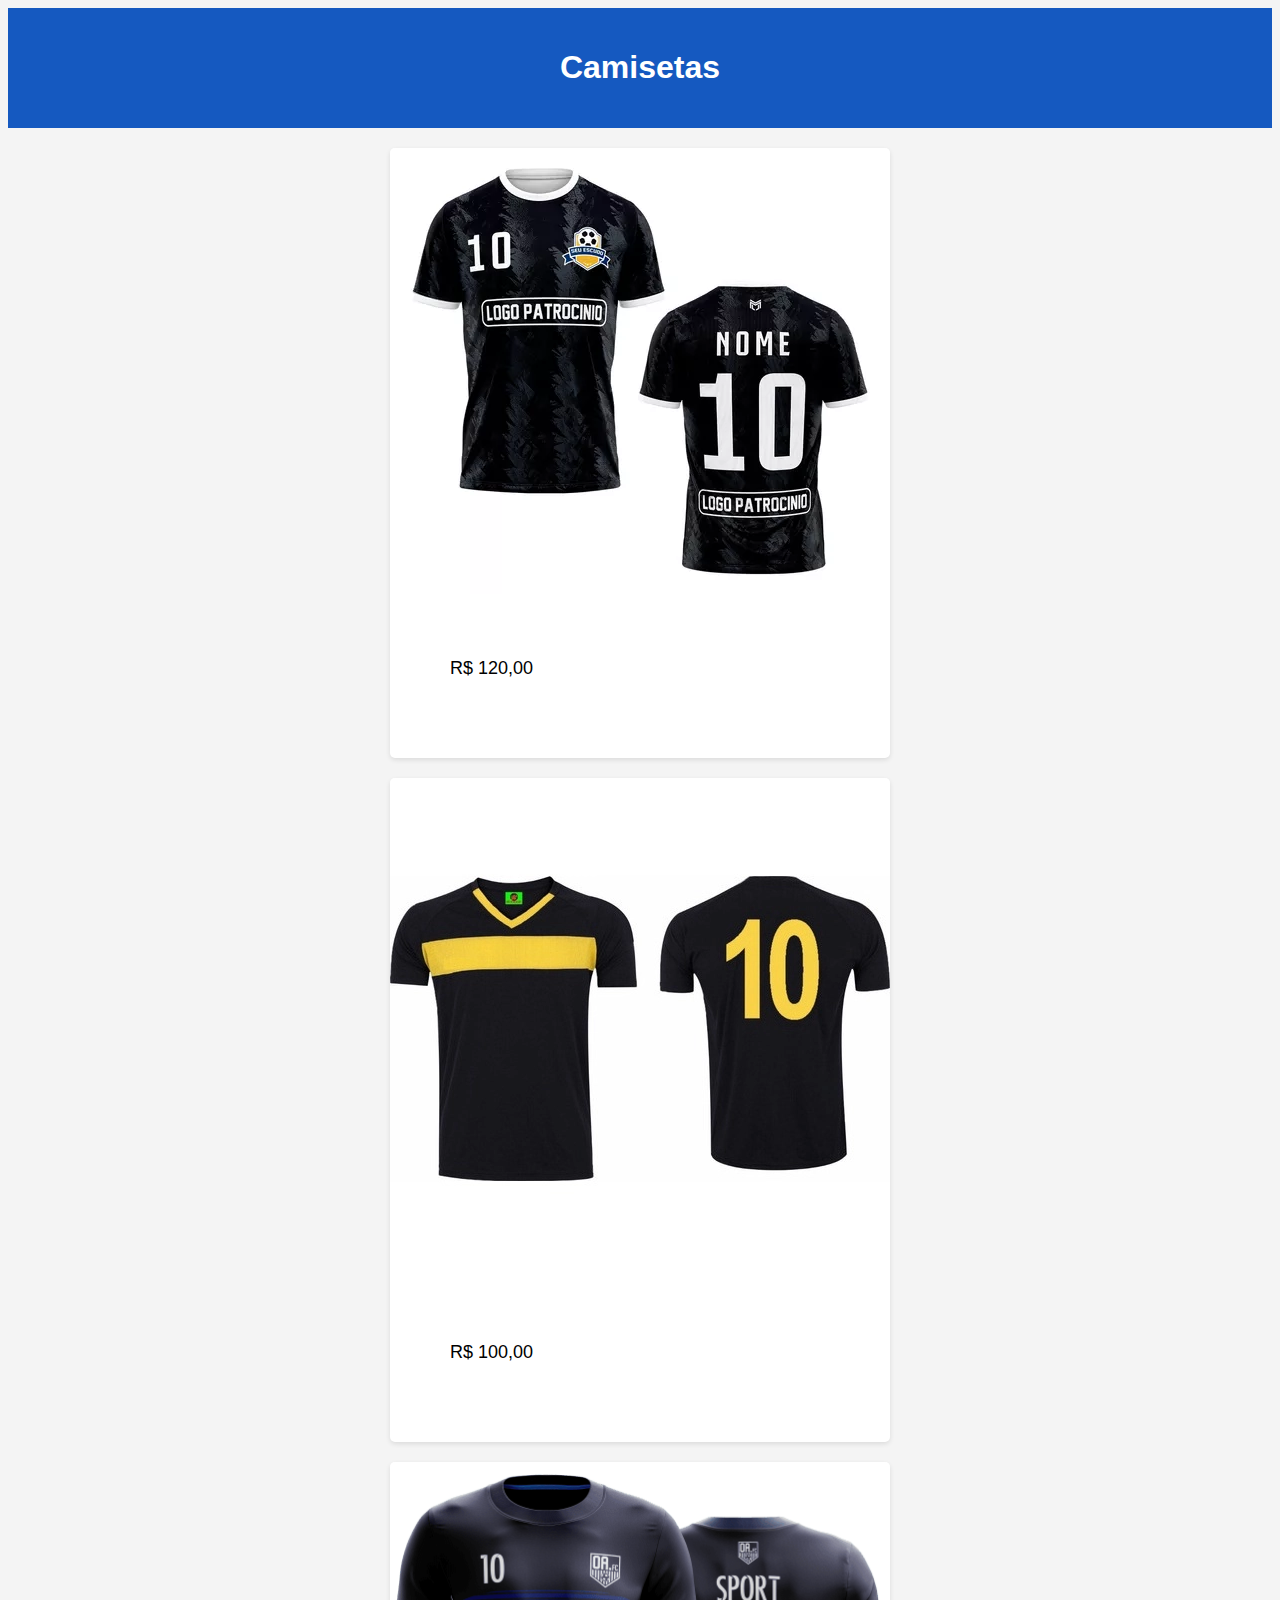
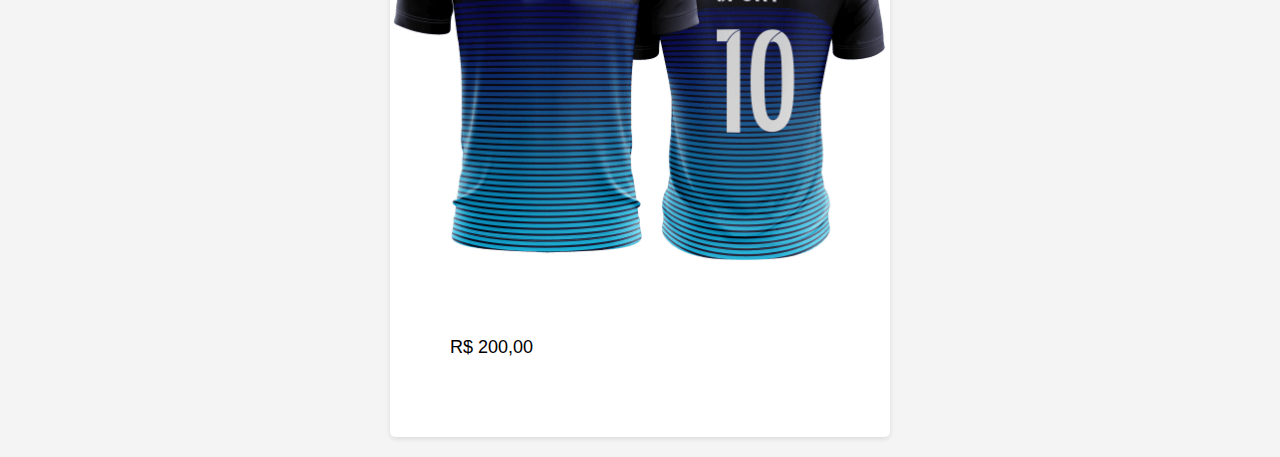
<file: camisas.html>
<!DOCTYPE html>
<html lang="en">
<head>
    <meta charset="UTF-8">
    <meta name="viewport" content="width=device-width, initial-scale=1.0">
    <title>Camisetas</title>
    <style>
        body {
            font-family: Arial, sans-serif;
            margin: 10;
            padding: 10;
            background-color: #f4f4f4;
        }

        header {
            background-color: #1559c0;
            color: #fff;
            padding: 20px 40px;
            text-align: center;
        }

        .container {
            max-width: 500px;
            margin: 20px auto;
            padding: 0 20px;
        }

        .camiseta {
            background-color: #fff;
            border-radius: 5px;
            box-shadow: 0 2px 5px rgba(0,0,0,0.1);
            margin-bottom: 20px;
            overflow: hidden;
        }

        .camiseta img {
            width: 100%;
            height: auto;
        }

        .camiseta .descricao {
            padding: 50px;
        }

        .camiseta .descricao h2 {
            margin-top: 10;
        }

        p {
            font-size: large;
            width: 40px;
            height: 40px;
            position: static;
            top: 10px;
            left: 10px;
            text-align: left;
            white-space: nowrap;
            margin: 10px;
        }
    </style>
</head>
<body>
    <header>
        <h1>Camisetas</h1>
    </header>
    
    <div class="container">
        <div class="camiseta">
            <img src="camisa1.jpg">
            <div class="descricao">
                <p>R$ 120,00</p>
            </div>
        </div>
        <div class="camiseta">
            <img src="camisa2.jpg">
            <div class="descricao">
                <p>R$ 100,00</p>
            </div>
        </div>
        <div class="camiseta">
            <img src="camisa3.jpg">
            <div class="descricao">
                <p>R$ 200,00</p>
            </div>
        </div>
    </div>
</body>
</html>
</file>
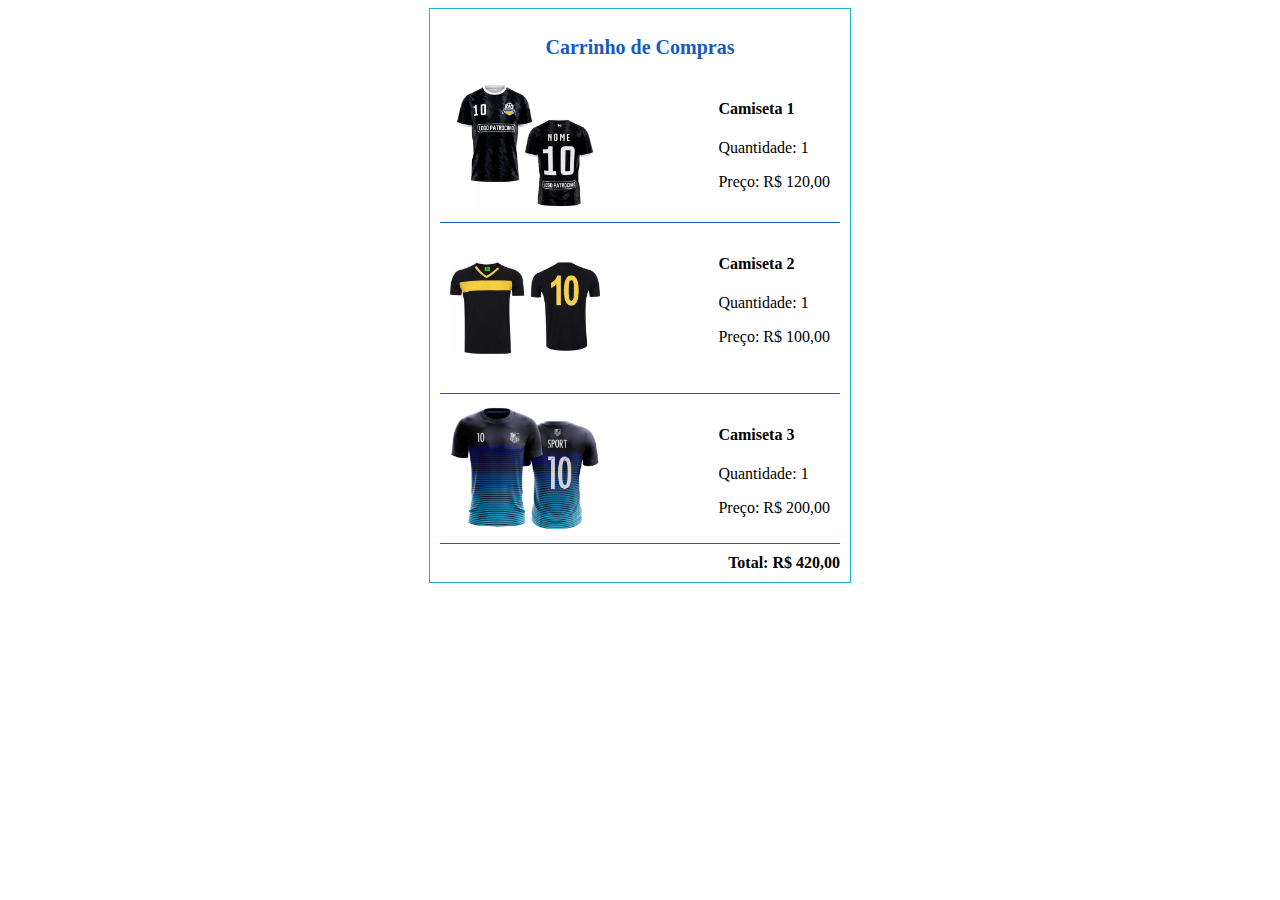
<file: carrinho.html>
<!DOCTYPE html>
<html lang="en">
<head>
    <meta charset="UTF-8">
    <meta name="viewport" content="width=device-width, initial-scale=1.0">
    <header>
        <title>Carrinho de Compras</title>
    </header>
    <style>
        .cart {
            width: 400px;
            border: 1px solid #14bac0;
            padding: 10px;
            margin: 0 auto;
        }

        .cart-title {
            color: #145ac2; 
            text-align: center;
            font-size: 20px;
            font-weight: bold;
            margin-bottom: 10px;
        }

        .cart-item {
            border-bottom: 1px solid #145ac2;
            padding: 10px;
            display: flex;
            justify-content: space-between;
        }

        .cart-item img {
            max-width: 150px;
            max-height: 150px;
            margin-right: 10px;
            background-color: #14bac0;
        }

        .cart-total {
            margin-top: 10px;
            font-weight: bold;
            text-align: right;
        }
    </style>
</head>
<body>
    
    <div class="cart">
        <h2 class="cart-title">Carrinho de Compras</h2>
        <div class="cart-item">
            <img src="camisa1.jpg" alt="Camiseta de Futebol">
            <div>
                <h4>Camiseta 1</h4>
                <p>Quantidade: 1</p>
                <p>Preço: R$ 120,00</p>
            </div>
        </div>
        <div class="cart-item">
            <img src="camisa2.jpg" alt="Camiseta de Futebol">
            <div>
                <h4>Camiseta 2</h4>
                <p>Quantidade: 1</p>
                <p>Preço: R$ 100,00</p>
            </div>
        </div>
        <div class="cart-item">
            <img src="  camisa3.jpg" alt="Camiseta de Futebol">
            <div>
                <h4>Camiseta 3</h4>
                <p>Quantidade: 1</p>
                <p>Preço: R$ 200,00</p>
            </div>
        </div>
        <div class="cart-total">
            Total: R$ 420,00
        </div>
    </div>
</body>
</html>
</file>
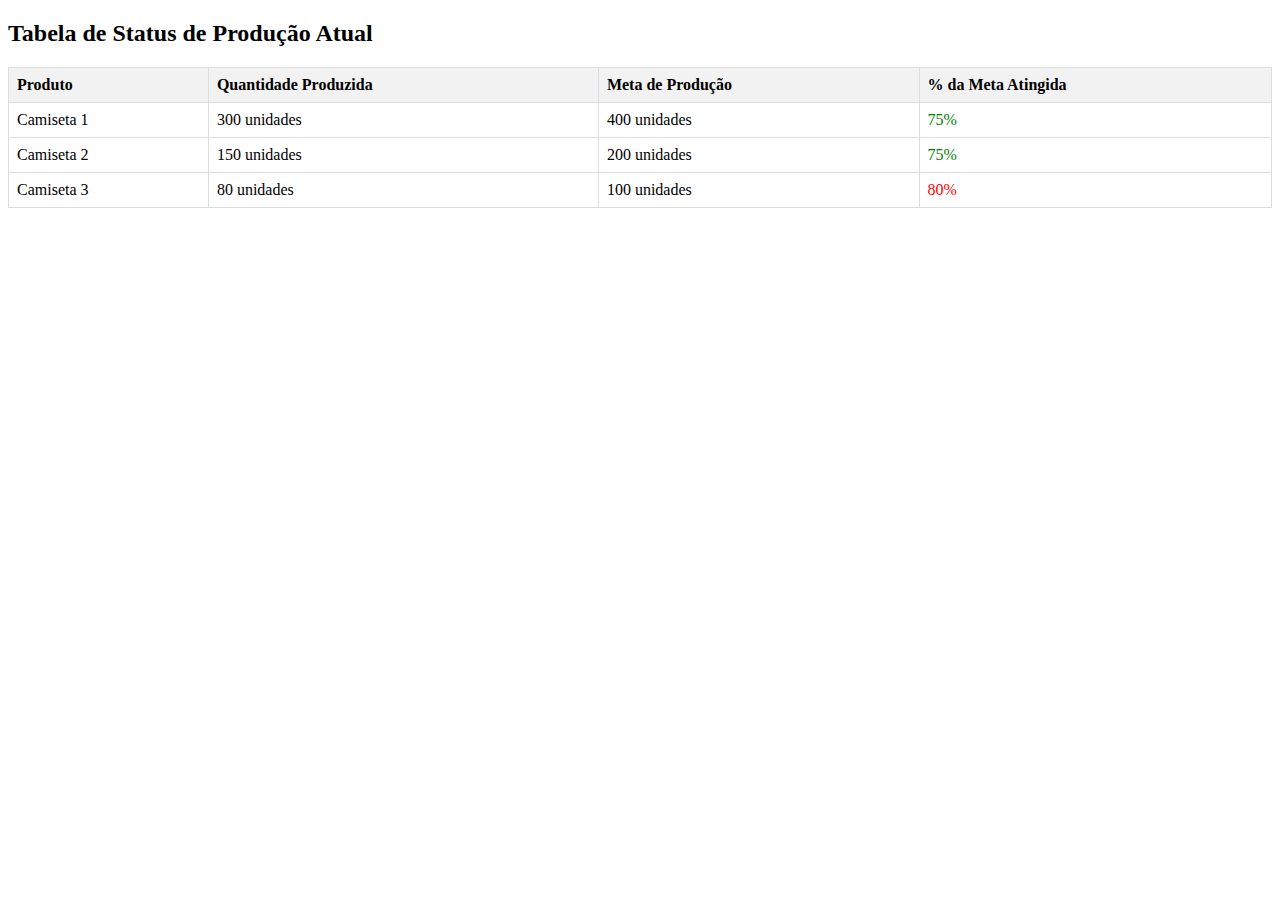
<file: produção.html>
<!DOCTYPE html>
<html lang="pt-br">

<head>
    <meta charset="UTF-8">
    <meta name="viewport" content="width=device-width, initial-scale=1.0">
    <title>Tabela de Status de Produção Atual</title>
    <style>
        table {
            width: 100%;
            border-collapse: collapse;
        }

        th, td {
            border: 1px solid #ddd;
            padding: 8px;
            text-align: left;
        }

        th {
            background-color: #f2f2f2;
        }

        .meta-atingida {
            color: green;
        }

        .meta-não-atingida {
            color: red;
        }
    </style>
</head>

<body>
    <h2>Tabela de Status de Produção Atual</h2>
    <table>
        <thead>
            <tr>
                <th>Produto</th>
                <th>Quantidade Produzida</th>
                <th>Meta de Produção</th>
                <th>% da Meta Atingida</th>
            </tr>
        </thead>
        <tbody>
            <tr>
                <td>Camiseta 1</td>
                <td>300 unidades</td>
                <td>400 unidades</td>
                <td class="meta-atingida">75%</td>
            </tr>
            <tr>
                <td>Camiseta 2</td>
                <td>150 unidades</td>
                <td>200 unidades</td>
                <td class="meta-atingida">75%</td>
            </tr>
            <tr>
                <td>Camiseta 3</td>
                <td>80 unidades</td>
                <td>100 unidades</td>
                <td class="meta-não-atingida">80%</td>
            </tr>
        </tbody>
    </table>
</body>

</html>
</file>
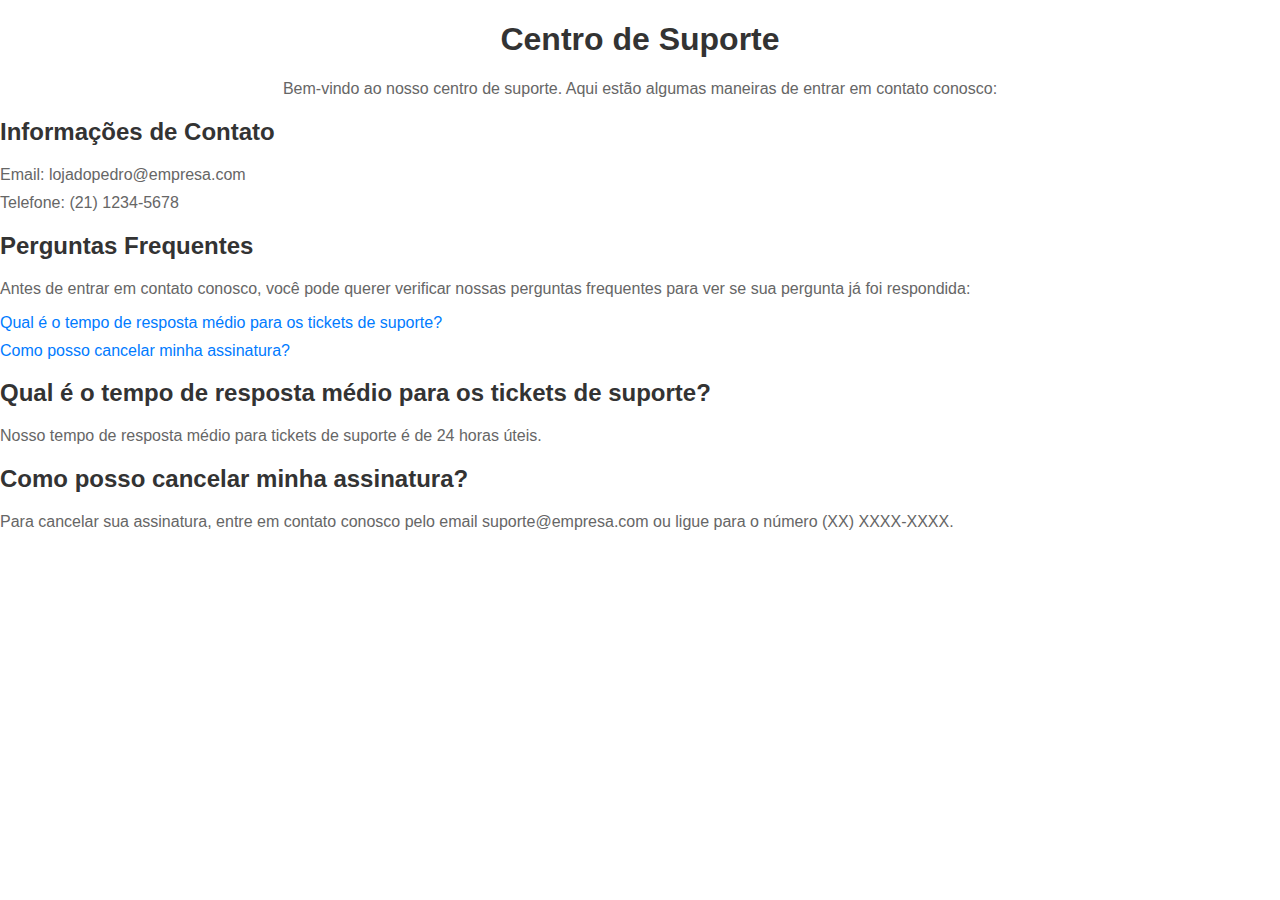
<file: suporte.html>
<!DOCTYPE html>
<html lang="pt-br">
<head>
    <meta charset="UTF-8">
    <meta name="viewport" content="width=device-width, initial-scale=1.0">
    <title>Suporte</title>
    <style>
        body {
            font-family: Arial, sans-serif;
            margin: 0;
            padding: 0;
        }
        h1, h2 {
            color: #333;
        }
        p, ul, li {
            color: #666;
        }
        ul {
            list-style-type: none;
            padding: 0;
        }
        li {
            margin-bottom: 10px;
        }
        a {
            color: #007bff;
            text-decoration: none;
        }
        a:hover {
            text-decoration: underline;
        }
    </style>
</head>
<body>

<h1 style="text-align: center;">Centro de Suporte</h1>

<p style="text-align: center;">Bem-vindo ao nosso centro de suporte. Aqui estão algumas maneiras de entrar em contato conosco:</p>

<h2>Informações de Contato</h2>

<ul>
    <li>Email: lojadopedro@empresa.com</li>
    <li>Telefone: (21) 1234-5678</li>
</ul>

<h2>Perguntas Frequentes</h2>

<p>Antes de entrar em contato conosco, você pode querer verificar nossas perguntas frequentes para ver se sua pergunta já foi respondida:</p>

<ul>
    <li><a href="#faq2">Qual é o tempo de resposta médio para os tickets de suporte?</a></li>
    <li><a href="#faq3">Como posso cancelar minha assinatura?</a></li>
</ul>

<h2 id="faq2">Qual é o tempo de resposta médio para os tickets de suporte?</h2>

<p>Nosso tempo de resposta médio para tickets de suporte é de 24 horas úteis.</p>

<h2 id="faq3">Como posso cancelar minha assinatura?</h2>

<p>Para cancelar sua assinatura, entre em contato conosco pelo email suporte@empresa.com ou ligue para o número (XX) XXXX-XXXX.</p>

</body>
</html>
</file>
